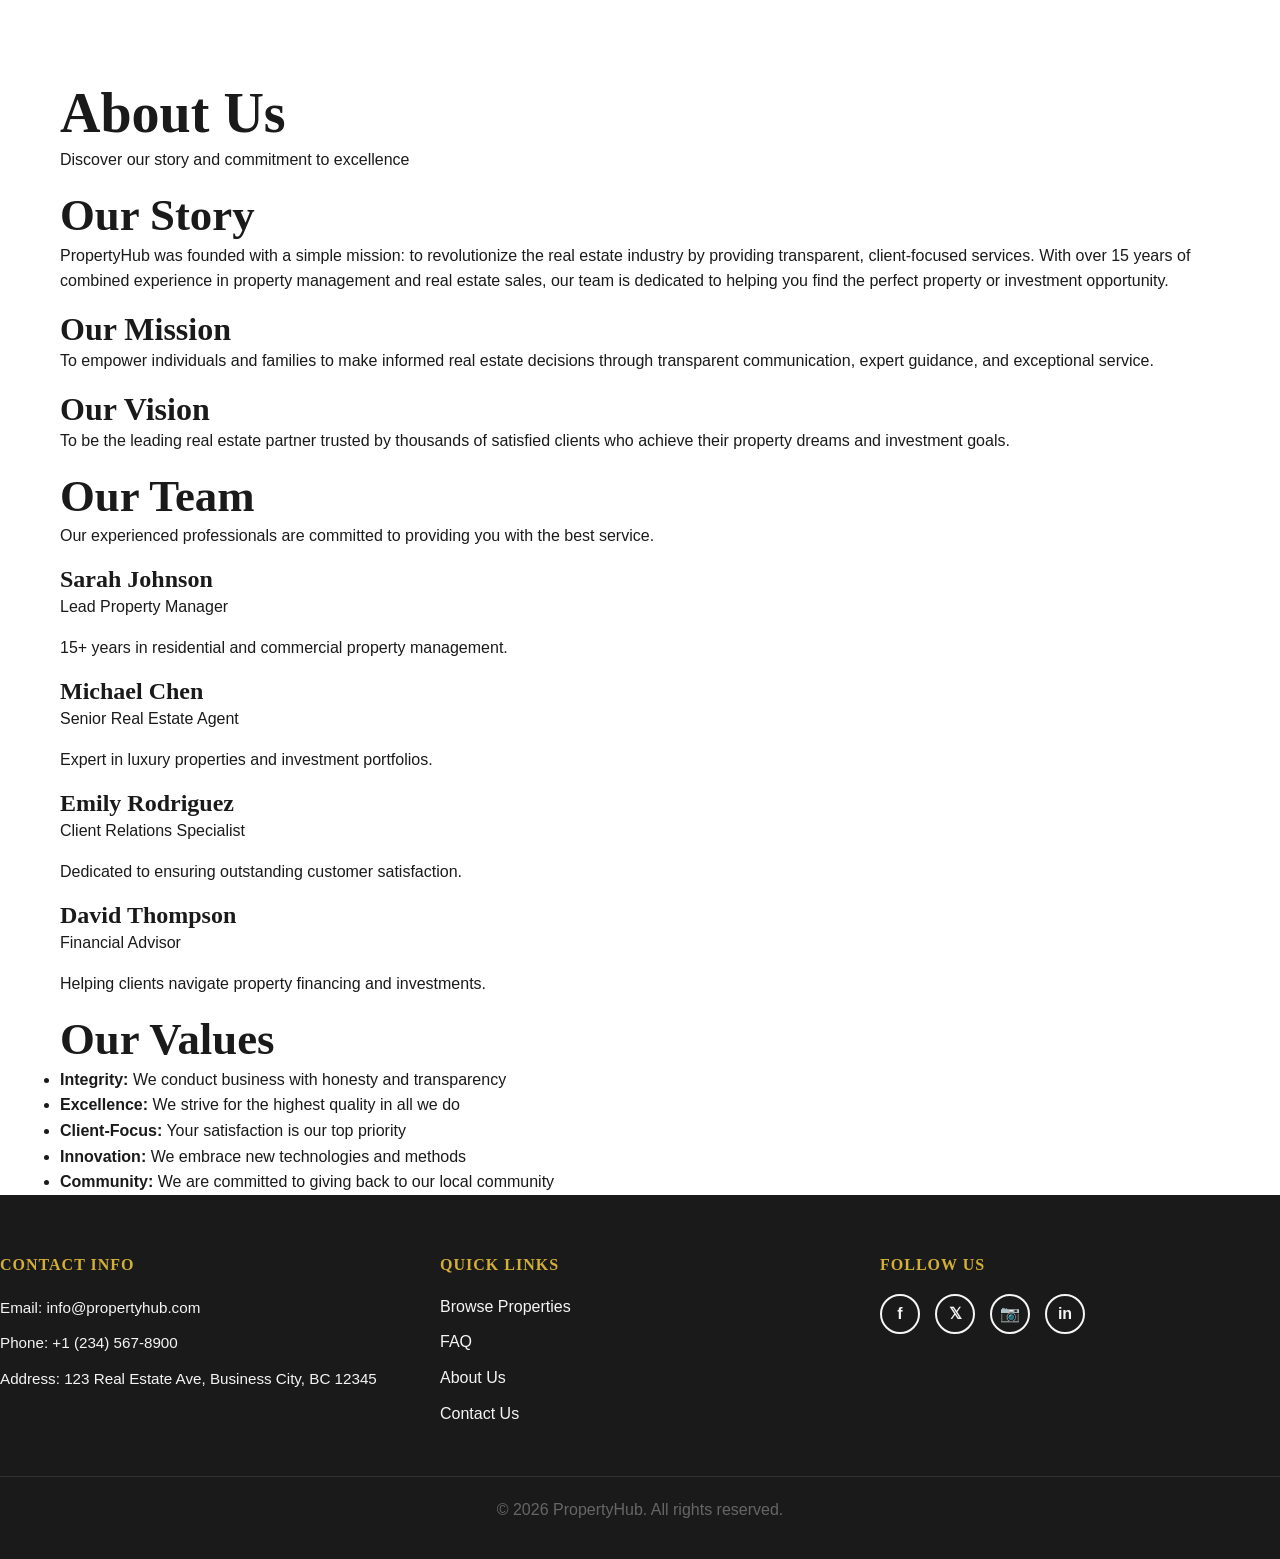
<file: about-us.html>
<!DOCTYPE html>
<html lang="en">
<head>
    <meta charset="UTF-8">
    <meta name="viewport" content="width=device-width, initial-scale=1.0">
    <meta name="description" content="Learn more about PropertyHub and our mission in real estate services.">
    <title>About Us - Real Estate & Property Services</title>
    <link rel="stylesheet" href="assets/css/style.css">
    <link rel="stylesheet" href="assets/css/responsive.css">
</head>
<body>
    <!-- Header -->
    <header class="header">
        <div class="header-container">
            <div class="logo">
                <h1><a href="index.html">PropertyHub</a></h1>
            </div>
            <nav class="nav-menu">
                <ul>
                    <li><a href="index.html">Home</a></li>
                    <li><a href="about-us.html">About Us</a></li>
                    <li><a href="services.html">Services</a></li>
                    <li><a href="property-list.html">Properties</a></li>
                    <li><a href="blog.html">Blog</a></li>
                    <li><a href="faq.html">FAQ</a></li>
                    <li><a href="contact-us.html">Contact</a></li>
                </ul>
            </nav>
        </div>
    </header>

    <!-- Main Content -->
    <main class="main-content">
        <section class="page-header">
            <div class="container">
                <h1>About Us</h1>
                <p>Discover our story and commitment to excellence</p>
            </div>
        </section>

        <section class="about-section">
            <div class="container">
                <h2>Our Story</h2>
                <p>PropertyHub was founded with a simple mission: to revolutionize the real estate industry by providing transparent, client-focused services. With over 15 years of combined experience in property management and real estate sales, our team is dedicated to helping you find the perfect property or investment opportunity.</p>
            </div>
        </section>

        <section class="mission-vision">
            <div class="container">
                <div class="mission-card">
                    <h3>Our Mission</h3>
                    <p>To empower individuals and families to make informed real estate decisions through transparent communication, expert guidance, and exceptional service.</p>
                </div>
                <div class="vision-card">
                    <h3>Our Vision</h3>
                    <p>To be the leading real estate partner trusted by thousands of satisfied clients who achieve their property dreams and investment goals.</p>
                </div>
            </div>
        </section>

        <section class="team-section">
            <div class="container">
                <h2>Our Team</h2>
                <p>Our experienced professionals are committed to providing you with the best service.</p>
                <div class="team-grid">
                    <div class="team-member">
                        <h4>Sarah Johnson</h4>
                        <p class="role">Lead Property Manager</p>
                        <p>15+ years in residential and commercial property management.</p>
                    </div>
                    <div class="team-member">
                        <h4>Michael Chen</h4>
                        <p class="role">Senior Real Estate Agent</p>
                        <p>Expert in luxury properties and investment portfolios.</p>
                    </div>
                    <div class="team-member">
                        <h4>Emily Rodriguez</h4>
                        <p class="role">Client Relations Specialist</p>
                        <p>Dedicated to ensuring outstanding customer satisfaction.</p>
                    </div>
                    <div class="team-member">
                        <h4>David Thompson</h4>
                        <p class="role">Financial Advisor</p>
                        <p>Helping clients navigate property financing and investments.</p>
                    </div>
                </div>
            </div>
        </section>

        <section class="values-section">
            <div class="container">
                <h2>Our Values</h2>
                <ul class="values-list">
                    <li><strong>Integrity:</strong> We conduct business with honesty and transparency</li>
                    <li><strong>Excellence:</strong> We strive for the highest quality in all we do</li>
                    <li><strong>Client-Focus:</strong> Your satisfaction is our top priority</li>
                    <li><strong>Innovation:</strong> We embrace new technologies and methods</li>
                    <li><strong>Community:</strong> We are committed to giving back to our local community</li>
                </ul>
            </div>
        </section>
    </main>

    <!-- Footer -->
    <footer class="footer">
        <div class="footer-container">
            <div class="footer-section">
                <h5>Contact Info</h5>
                <p>Email: <a href="mailto:info@propertyhub.com">info@propertyhub.com</a></p>
                <p>Phone: <a href="tel:+1234567890">+1 (234) 567-8900</a></p>
                <p>Address: 123 Real Estate Ave, Business City, BC 12345</p>
            </div>

            <div class="footer-section">
                <h5>Quick Links</h5>
                <ul>
                    <li><a href="property-list.html">Browse Properties</a></li>
                    <li><a href="faq.html">FAQ</a></li>
                    <li><a href="about-us.html">About Us</a></li>
                    <li><a href="contact-us.html">Contact Us</a></li>
                </ul>
            </div>

            <div class="footer-section">
                <h5>Follow Us</h5>
                <div class="social-icons">
                    <a href="https://facebook.com" title="Facebook" target="_blank" rel="noopener noreferrer">
                        <span class="icon">f</span>
                    </a>
                    <a href="https://twitter.com" title="Twitter" target="_blank" rel="noopener noreferrer">
                        <span class="icon">𝕏</span>
                    </a>
                    <a href="https://instagram.com" title="Instagram" target="_blank" rel="noopener noreferrer">
                        <span class="icon">📷</span>
                    </a>
                    <a href="https://linkedin.com" title="LinkedIn" target="_blank" rel="noopener noreferrer">
                        <span class="icon">in</span>
                    </a>
                </div>
            </div>
        </div>

        <div class="footer-bottom">
            <p>&copy; 2026 PropertyHub. All rights reserved.</p>
        </div>
    </footer>

    <script src="assets/js/main.js"></script>
</body>
</html>
</file>
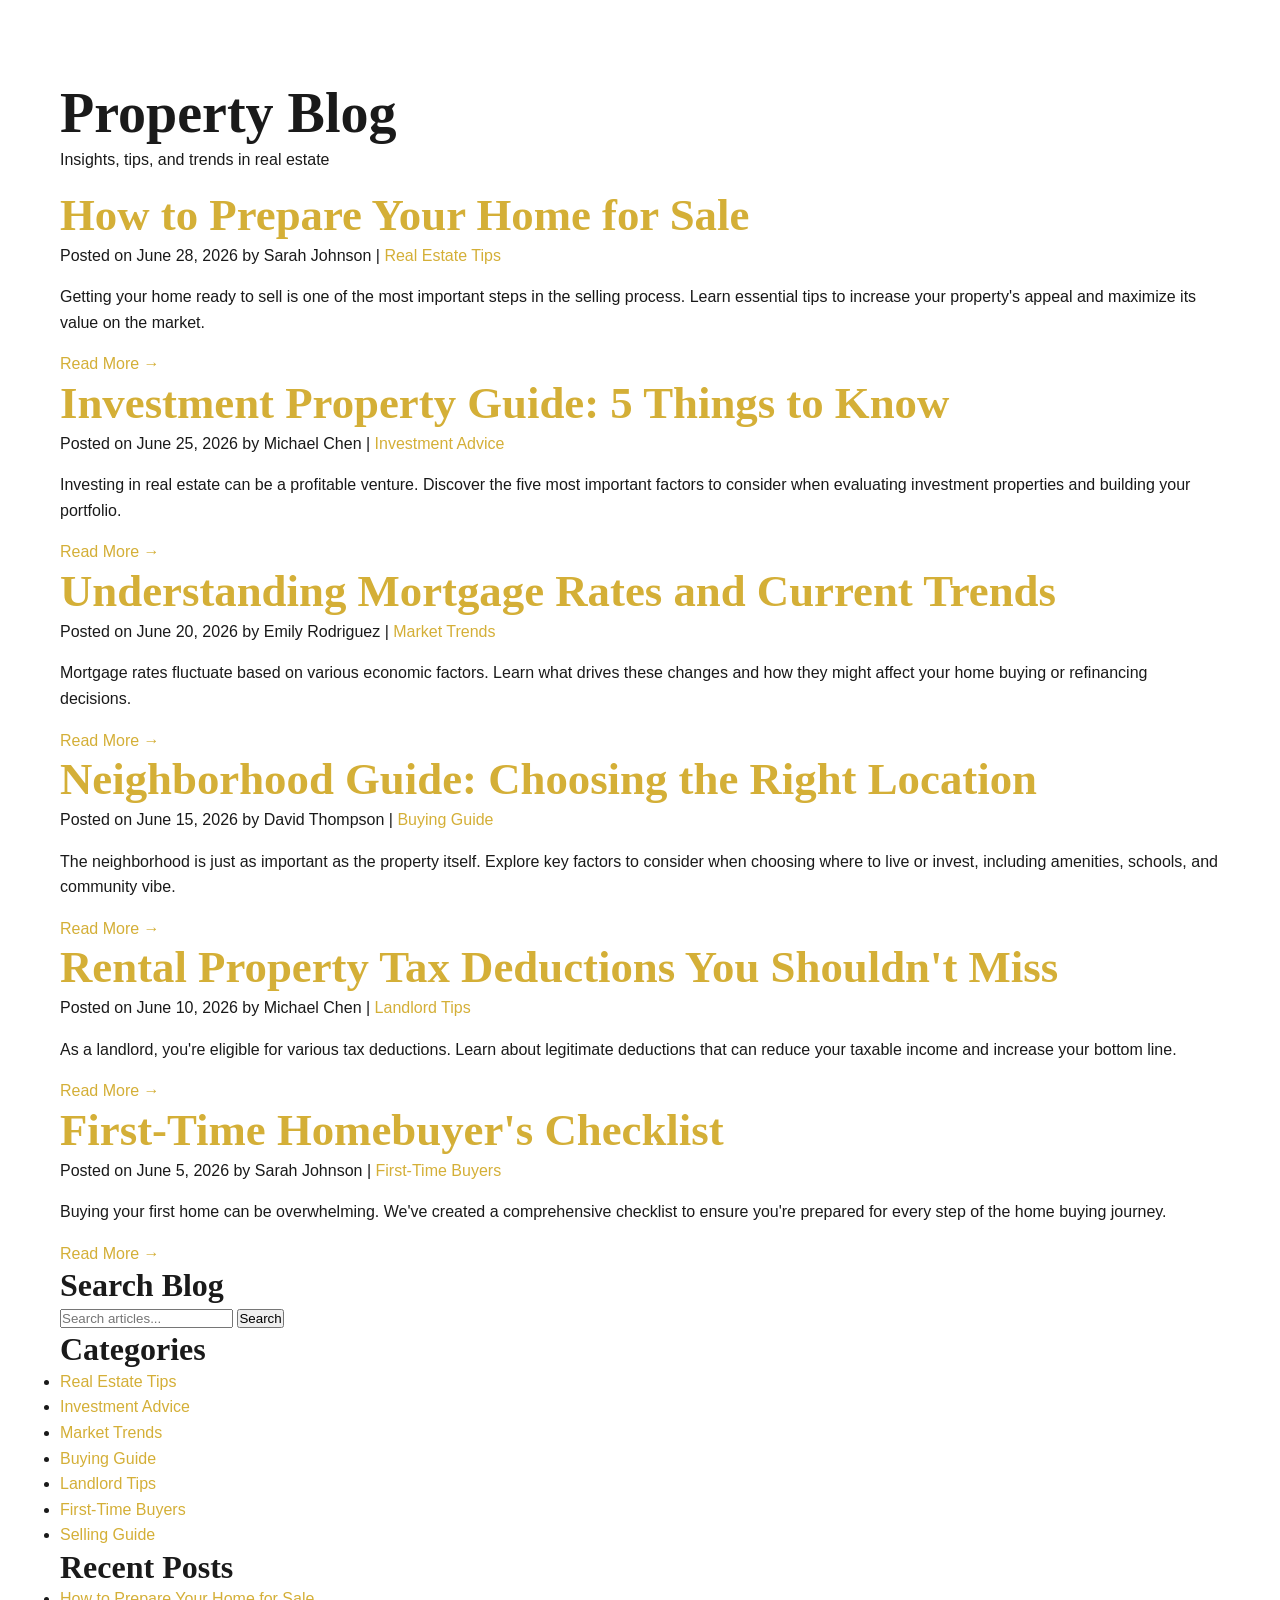
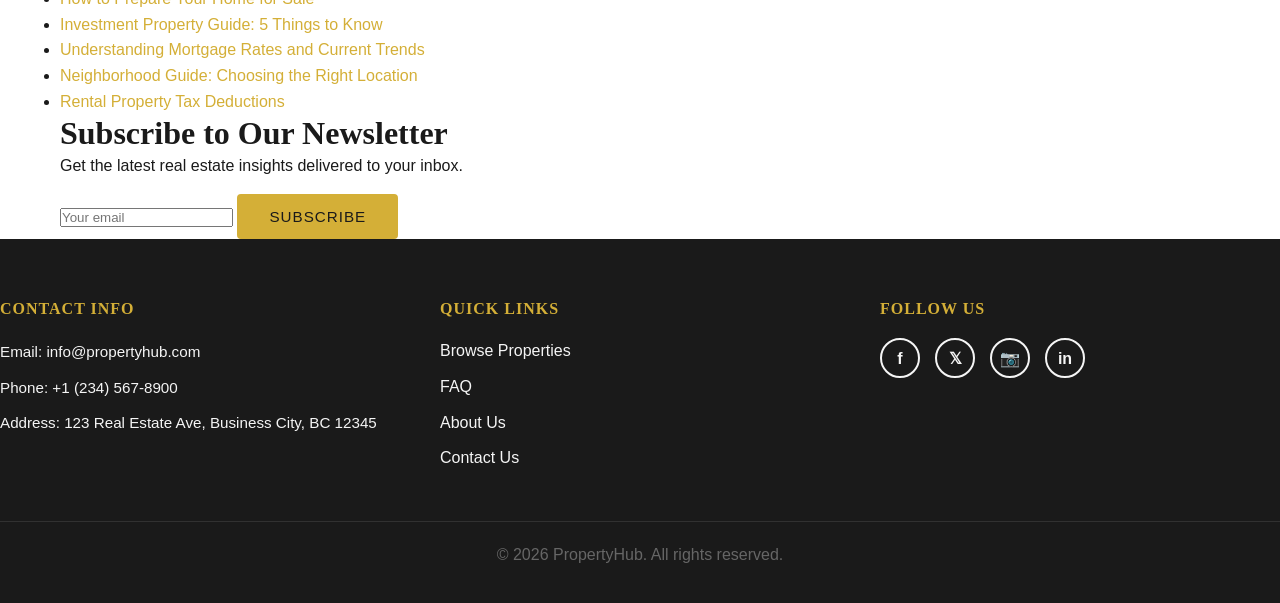
<file: blog.html>
<!DOCTYPE html>
<html lang="en">
<head>
    <meta charset="UTF-8">
    <meta name="viewport" content="width=device-width, initial-scale=1.0">
    <meta name="description" content="Read our latest articles on real estate trends, property tips, and investment advice.">
    <title>Blog - Real Estate & Property Services</title>
    <link rel="stylesheet" href="assets/css/style.css">
    <link rel="stylesheet" href="assets/css/responsive.css">
</head>
<body>
    <!-- Header -->
    <header class="header">
        <div class="header-container">
            <div class="logo">
                <h1><a href="index.html">PropertyHub</a></h1>
            </div>
            <nav class="nav-menu">
                <ul>
                    <li><a href="index.html">Home</a></li>
                    <li><a href="about-us.html">About Us</a></li>
                    <li><a href="services.html">Services</a></li>
                    <li><a href="property-list.html">Properties</a></li>
                    <li><a href="blog.html">Blog</a></li>
                    <li><a href="faq.html">FAQ</a></li>
                    <li><a href="contact-us.html">Contact</a></li>
                </ul>
            </nav>
        </div>
    </header>

    <!-- Main Content -->
    <main class="main-content">
        <section class="page-header">
            <div class="container">
                <h1>Property Blog</h1>
                <p>Insights, tips, and trends in real estate</p>
            </div>
        </section>

        <section class="blog-section">
            <div class="container">
                <div class="blog-wrapper">
                    <div class="blog-posts">
                        <article class="blog-post">
                            <h2><a href="blog-single.html">How to Prepare Your Home for Sale</a></h2>
                            <p class="post-meta">Posted on June 28, 2026 by Sarah Johnson | <a href="#">Real Estate Tips</a></p>
                            <p>Getting your home ready to sell is one of the most important steps in the selling process. Learn essential tips to increase your property's appeal and maximize its value on the market.</p>
                            <a href="blog-single.html" class="read-more">Read More →</a>
                        </article>

                        <article class="blog-post">
                            <h2><a href="blog-single.html">Investment Property Guide: 5 Things to Know</a></h2>
                            <p class="post-meta">Posted on June 25, 2026 by Michael Chen | <a href="#">Investment Advice</a></p>
                            <p>Investing in real estate can be a profitable venture. Discover the five most important factors to consider when evaluating investment properties and building your portfolio.</p>
                            <a href="blog-single.html" class="read-more">Read More →</a>
                        </article>

                        <article class="blog-post">
                            <h2><a href="blog-single.html">Understanding Mortgage Rates and Current Trends</a></h2>
                            <p class="post-meta">Posted on June 20, 2026 by Emily Rodriguez | <a href="#">Market Trends</a></p>
                            <p>Mortgage rates fluctuate based on various economic factors. Learn what drives these changes and how they might affect your home buying or refinancing decisions.</p>
                            <a href="blog-single.html" class="read-more">Read More →</a>
                        </article>

                        <article class="blog-post">
                            <h2><a href="blog-single.html">Neighborhood Guide: Choosing the Right Location</a></h2>
                            <p class="post-meta">Posted on June 15, 2026 by David Thompson | <a href="#">Buying Guide</a></p>
                            <p>The neighborhood is just as important as the property itself. Explore key factors to consider when choosing where to live or invest, including amenities, schools, and community vibe.</p>
                            <a href="blog-single.html" class="read-more">Read More →</a>
                        </article>

                        <article class="blog-post">
                            <h2><a href="blog-single.html">Rental Property Tax Deductions You Shouldn't Miss</a></h2>
                            <p class="post-meta">Posted on June 10, 2026 by Michael Chen | <a href="#">Landlord Tips</a></p>
                            <p>As a landlord, you're eligible for various tax deductions. Learn about legitimate deductions that can reduce your taxable income and increase your bottom line.</p>
                            <a href="blog-single.html" class="read-more">Read More →</a>
                        </article>

                        <article class="blog-post">
                            <h2><a href="blog-single.html">First-Time Homebuyer's Checklist</a></h2>
                            <p class="post-meta">Posted on June 5, 2026 by Sarah Johnson | <a href="#">First-Time Buyers</a></p>
                            <p>Buying your first home can be overwhelming. We've created a comprehensive checklist to ensure you're prepared for every step of the home buying journey.</p>
                            <a href="blog-single.html" class="read-more">Read More →</a>
                        </article>
                    </div>

                    <aside class="blog-sidebar">
                        <div class="search-box">
                            <h3>Search Blog</h3>
                            <form id="blogSearch">
                                <input type="search" placeholder="Search articles..." aria-label="Search blog">
                                <button type="submit">Search</button>
                            </form>
                        </div>

                        <div class="categories">
                            <h3>Categories</h3>
                            <ul>
                                <li><a href="#">Real Estate Tips</a></li>
                                <li><a href="#">Investment Advice</a></li>
                                <li><a href="#">Market Trends</a></li>
                                <li><a href="#">Buying Guide</a></li>
                                <li><a href="#">Landlord Tips</a></li>
                                <li><a href="#">First-Time Buyers</a></li>
                                <li><a href="#">Selling Guide</a></li>
                            </ul>
                        </div>

                        <div class="recent-posts">
                            <h3>Recent Posts</h3>
                            <ul>
                                <li><a href="blog-single.html">How to Prepare Your Home for Sale</a></li>
                                <li><a href="blog-single.html">Investment Property Guide: 5 Things to Know</a></li>
                                <li><a href="blog-single.html">Understanding Mortgage Rates and Current Trends</a></li>
                                <li><a href="blog-single.html">Neighborhood Guide: Choosing the Right Location</a></li>
                                <li><a href="blog-single.html">Rental Property Tax Deductions</a></li>
                            </ul>
                        </div>

                        <div class="newsletter">
                            <h3>Subscribe to Our Newsletter</h3>
                            <p>Get the latest real estate insights delivered to your inbox.</p>
                            <form id="newsletterForm">
                                <input type="email" placeholder="Your email" required>
                                <button type="submit" class="btn btn-primary">Subscribe</button>
                            </form>
                        </div>
                    </aside>
                </div>
            </div>
        </section>
    </main>

    <!-- Footer -->
    <footer class="footer">
        <div class="footer-container">
            <div class="footer-section">
                <h5>Contact Info</h5>
                <p>Email: <a href="mailto:info@propertyhub.com">info@propertyhub.com</a></p>
                <p>Phone: <a href="tel:+1234567890">+1 (234) 567-8900</a></p>
                <p>Address: 123 Real Estate Ave, Business City, BC 12345</p>
            </div>

            <div class="footer-section">
                <h5>Quick Links</h5>
                <ul>
                    <li><a href="property-list.html">Browse Properties</a></li>
                    <li><a href="faq.html">FAQ</a></li>
                    <li><a href="about-us.html">About Us</a></li>
                    <li><a href="contact-us.html">Contact Us</a></li>
                </ul>
            </div>

            <div class="footer-section">
                <h5>Follow Us</h5>
                <div class="social-icons">
                    <a href="https://facebook.com" title="Facebook" target="_blank" rel="noopener noreferrer">
                        <span class="icon">f</span>
                    </a>
                    <a href="https://twitter.com" title="Twitter" target="_blank" rel="noopener noreferrer">
                        <span class="icon">𝕏</span>
                    </a>
                    <a href="https://instagram.com" title="Instagram" target="_blank" rel="noopener noreferrer">
                        <span class="icon">📷</span>
                    </a>
                    <a href="https://linkedin.com" title="LinkedIn" target="_blank" rel="noopener noreferrer">
                        <span class="icon">in</span>
                    </a>
                </div>
            </div>
        </div>

        <div class="footer-bottom">
            <p>&copy; 2026 PropertyHub. All rights reserved.</p>
        </div>
    </footer>

    <script src="assets/js/main.js"></script>
</body>
</html>
</file>
<file: assets/css/style.css>
/* ================================================================
   CSS CUSTOM PROPERTIES (Theme Variables)
   ================================================================ */
:root {
    --color-primary: #d4af37;
    --color-dark: #1a1a1a;
    --color-light: #f5f5f5;
    --color-gray: #666;
    --color-gray-light: #e8e8e8;
    --color-white: #ffffff;
    --font-heading: 'Playfair Display', serif;
    --font-body: 'Lato', sans-serif;
    --transition-smooth: 0.3s ease;
    --shadow-light: 0 2px 10px rgba(0, 0, 0, 0.05);
    --shadow-medium: 0 4px 20px rgba(0, 0, 0, 0.1);
    --shadow-heavy: 0 8px 40px rgba(0, 0, 0, 0.15);
}

/* ================================================================
   GLOBAL STYLES
   ================================================================ */
* {
    margin: 0;
    padding: 0;
    box-sizing: border-box;
}

html {
    scroll-behavior: smooth;
}

body {
    font-family: var(--font-body);
    color: var(--color-dark);
    background-color: var(--color-white);
    line-height: 1.6;
}

/* ================================================================
   TYPOGRAPHY
   ================================================================ */
h1, h2, h3, h4, h5, h6 {
    font-family: var(--font-heading);
    font-weight: 600;
    line-height: 1.2;
}

h1 { font-size: 3.5rem; }
h2 { font-size: 2.8rem; }
h3 { font-size: 2rem; }
h4 { font-size: 1.5rem; }
h5 { font-size: 1.25rem; }
h6 { font-size: 1rem; }

p {
    font-size: 1rem;
    margin-bottom: 1rem;
}

a {
    color: var(--color-primary);
    text-decoration: none;
    transition: color var(--transition-smooth);
}

a:hover {
    color: var(--color-dark);
}

/* ================================================================
   CONTAINERS
   ================================================================ */
.container {
    max-width: 1200px;
    margin: 0 auto;
    padding: 0 20px;
}

/* ================================================================
   BUTTONS
   ================================================================ */
.btn {
    display: inline-block;
    padding: 12px 30px;
    font-family: var(--font-body);
    font-size: 0.95rem;
    font-weight: 500;
    text-transform: uppercase;
    letter-spacing: 1px;
    border: 2px solid;
    border-radius: 4px;
    cursor: pointer;
    transition: all var(--transition-smooth);
    text-align: center;
    text-decoration: none;
}

.btn-primary {
    background-color: var(--color-primary);
    color: var(--color-dark);
    border-color: var(--color-primary);
}

.btn-primary:hover {
    background-color: transparent;
    color: var(--color-primary);
}

.btn-secondary {
    background-color: transparent;
    color: var(--color-dark);
    border-color: var(--color-dark);
}

.btn-secondary:hover {
    background-color: var(--color-dark);
    color: var(--color-white);
}

/* ================================================================
   HEADER
   ================================================================ */

header.header {
    position: fixed;
    top: 0;
    left: 0;
    right: 0;
    height: 80px;
    z-index: 1000;
    transition: all var(--transition-smooth);
    background-color: transparent;
}

/* Header scrolled state */
header.header.scrolled {
    background-color: var(--color-white);
    box-shadow: var(--shadow-light);
}

.header-container {
    display: flex;
    justify-content: space-between;
    align-items: center;
    height: 100%;
    padding: 0 40px;
}

/* Logo */
.logo {
    flex-shrink: 0;
}

.logo h1 {
    font-size: 1.8rem;
    margin: 0;
}

.logo a {
    color: var(--color-white);
    transition: color var(--transition-smooth);
}

header.header.scrolled .logo a {
    color: var(--color-dark);
}

.logo a:hover {
    color: var(--color-primary);
}

/* Navigation Menu */
.nav-menu {
    flex: 1;
    display: flex;
    justify-content: center;
    margin: 0 40px;
}

.nav-menu > ul {
    list-style: none;
    display: flex;
    gap: 0;
}

.nav-menu > ul > li {
    position: relative;
}

.nav-menu > ul > li > a {
    display: block;
    padding: 28px 20px;
    color: var(--color-white);
    font-size: 0.95rem;
    font-weight: 500;
    text-transform: uppercase;
    letter-spacing: 0.5px;
    transition: color var(--transition-smooth);
}

header.header.scrolled .nav-menu > ul > li > a {
    color: var(--color-dark);
}

.nav-menu > ul > li > a:hover {
    color: var(--color-primary);
}

/* Dropdown Menu */
.dropdown {
    position: absolute;
    top: 100%;
    left: 0;
    background-color: var(--color-white);
    min-width: 250px;
    box-shadow: var(--shadow-medium);
    opacity: 0;
    visibility: hidden;
    transform: translateY(-10px);
    transition: all var(--transition-smooth);
    pointer-events: none;
    border-top: 3px solid var(--color-primary);
    z-index: 100;
}

.nav-menu li:hover > .dropdown {
    opacity: 1;
    visibility: visible;
    transform: translateY(0);
    pointer-events: auto;
}

.dropdown ul {
    list-style: none;
}

.dropdown ul li {
    border-bottom: 1px solid var(--color-gray-light);
}

.dropdown ul li:last-child {
    border-bottom: none;
}

.dropdown ul li a {
    display: block;
    padding: 12px 20px;
    color: var(--color-dark);
    font-size: 0.9rem;
    text-transform: capitalize;
    letter-spacing: 0;
    transition: all var(--transition-smooth);
}

.dropdown ul li a:hover {
    background-color: var(--color-light);
    padding-left: 25px;
    color: var(--color-primary);
}

/* Nested Dropdown */
.dropdown-submenu {
    position: relative;
}

.dropdown-submenu > a::after {
    content: '›';
    position: absolute;
    right: 15px;
    top: 50%;
    transform: translateY(-50%);
    font-size: 1.2rem;
}

.nested-dropdown {
    position: absolute;
    top: 0;
    left: 100%;
    background-color: var(--color-white);
    min-width: 200px;
    box-shadow: var(--shadow-medium);
    opacity: 0;
    visibility: hidden;
    transform: translateX(-10px);
    transition: all var(--transition-smooth);
    pointer-events: none;
    border-top: 3px solid var(--color-primary);
}

.dropdown-submenu:hover > .nested-dropdown {
    opacity: 1;
    visibility: visible;
    transform: translateX(0);
    pointer-events: auto;
}

.nested-dropdown ul {
    list-style: none;
}

.nested-dropdown ul li {
    border-bottom: 1px solid var(--color-gray-light);
}

.nested-dropdown ul li:last-child {
    border-bottom: none;
}

.nested-dropdown ul li a {
    display: block;
    padding: 10px 15px;
    color: var(--color-dark);
    font-size: 0.85rem;
    transition: all var(--transition-smooth);
}

.nested-dropdown ul li a:hover {
    background-color: var(--color-light);
    padding-left: 20px;
    color: var(--color-primary);
}

/* Header Right Actions */
.header-actions {
    display: flex;
    align-items: center;
    gap: 30px;
    flex-shrink: 0;
}

.header-actions .btn {
    margin: 0;
    padding: 10px 22px;
    font-size: 0.85rem;
}

/* Hamburger Menu */
.hamburger {
    display: none;
    flex-direction: column;
    gap: 6px;
    background: none;
    border: none;
    cursor: pointer;
    padding: 0;
    z-index: 1001;
}

.hamburger span {
    width: 25px;
    height: 3px;
    background-color: var(--color-white);
    border-radius: 2px;
    transition: all var(--transition-smooth);
}

header.header.scrolled .hamburger span {
    background-color: var(--color-dark);
}

.hamburger.active span:nth-child(1) {
    transform: rotate(45deg) translate(8px, 8px);
}

.hamburger.active span:nth-child(2) {
    opacity: 0;
}

.hamburger.active span:nth-child(3) {
    transform: rotate(-45deg) translate(8px, -8px);
}

/* Mobile Menu */
.mobile-menu {
    position: fixed;
    top: 0;
    right: -100%;
    width: 100%;
    height: 100vh;
    background-color: var(--color-white);
    z-index: 999;
    transition: right var(--transition-smooth);
    overflow-y: auto;
    padding-top: 100px;
    display: none;
}

.mobile-menu.active {
    right: 0;
}

.mobile-menu-header {
    padding: 30px;
    border-bottom: 1px solid var(--color-gray-light);
    display: none;
}

.mobile-menu-logo h2 {
    margin: 0;
}

.mobile-menu-nav {
    padding: 20px 0;
}

.mobile-menu-nav ul {
    list-style: none;
}

.mobile-menu-nav > ul > li {
    border-bottom: 1px solid var(--color-gray-light);
}

.mobile-menu-nav > ul > li > a {
    display: block;
    padding: 15px 30px;
    color: var(--color-dark);
    font-size: 0.95rem;
    font-weight: 500;
    text-transform: uppercase;
    letter-spacing: 0.5px;
}

.mobile-menu-nav > ul > li > a:hover {
    color: var(--color-primary);
}

/* Mobile Accordion */
.mobile-menu-nav .dropdown {
    position: static;
    max-height: 0;
    overflow: hidden;
    opacity: 1;
    visibility: visible;
    transform: none;
    box-shadow: none;
    background-color: var(--color-light);
    border-top: none;
    transition: max-height var(--transition-smooth);
}

.mobile-menu-nav .dropdown.active {
    max-height: 500px;
}

.mobile-menu-nav li > a::after {
    content: '▼';
    float: right;
    font-size: 0.7rem;
    transition: transform var(--transition-smooth);
    display: none;
}

.mobile-menu-nav li > a.has-dropdown::after {
    display: inline;
}

.mobile-menu-nav li > a.has-dropdown.active::after {
    transform: rotate(180deg);
}

.mobile-menu-nav .dropdown ul li a {
    padding: 10px 30px 10px 50px;
    font-size: 0.85rem;
    text-transform: capitalize;
}

/* Mobile Social Icons */
.mobile-menu-social {
    padding: 30px;
    border-top: 1px solid var(--color-gray-light);
    display: none;
}

.social-icons-mobile {
    display: flex;
    gap: 20px;
}

.social-icons-mobile a {
    display: inline-flex;
    align-items: center;
    justify-content: center;
    width: 40px;
    height: 40px;
    background-color: var(--color-dark);
    color: var(--color-white);
    border-radius: 50%;
    font-size: 1.1rem;
    transition: all var(--transition-smooth);
}

.social-icons-mobile a:hover {
    background-color: var(--color-primary);
    color: var(--color-dark);
}

/* ================================================================
   HERO SLIDER
   ================================================================ */

.hero-slider {
    position: relative;
    width: 100%;
    height: 100vh;
    overflow: hidden;
}

.hero-slides-container {
    position: relative;
    width: 100%;
    height: 100%;
}

.hero-slide {
    position: absolute;
    top: 0;
    left: 0;
    width: 100%;
    height: 100%;
    background-size: cover;
    background-position: center;
    background-repeat: no-repeat;
    opacity: 0;
    transition: opacity 0.8s ease-in-out;
    display: flex;
    align-items: center;
    justify-content: center;
}

.hero-slide.active {
    opacity: 1;
    z-index: 1;
}

.hero-slide-overlay {
    position: absolute;
    top: 0;
    left: 0;
    width: 100%;
    height: 100%;
    background: linear-gradient(135deg, rgba(0, 0, 0, 0.6), rgba(0, 0, 0, 0.4));
    z-index: 0;
}

.hero-slide-content {
    position: relative;
    z-index: 2;
    color: var(--color-white);
    text-align: center;
    max-width: 800px;
    padding: 0 20px;
    animation: slideInContent 0.8s ease-out;
}

@keyframes slideInContent {
    from {
        opacity: 0;
        transform: translateY(30px);
    }
    to {
        opacity: 1;
        transform: translateY(0);
    }
}

.hero-slide-eyebrow {
    font-size: 0.9rem;
    letter-spacing: 2px;
    text-transform: uppercase;
    margin-bottom: 15px;
    opacity: 0.9;
}

.hero-slide-title {
    font-size: 3.5rem;
    font-weight: 700;
    margin-bottom: 15px;
    line-height: 1.2;
}

.hero-slide-subtitle {
    font-size: 1.3rem;
    margin-bottom: 30px;
    opacity: 0.95;
}

/* Hero Slider Controls */
.hero-slider-arrow {
    position: absolute;
    top: 50%;
    transform: translateY(-50%);
    background-color: rgba(255, 255, 255, 0.2);
    border: 2px solid rgba(255, 255, 255, 0.5);
    color: var(--color-white);
    font-size: 1.5rem;
    width: 50px;
    height: 50px;
    cursor: pointer;
    z-index: 10;
    transition: all var(--transition-smooth);
    border-radius: 4px;
}

.hero-slider-arrow:hover {
    background-color: rgba(255, 255, 255, 0.3);
    border-color: var(--color-primary);
    color: var(--color-primary);
}

.hero-slider-prev {
    left: 40px;
}

.hero-slider-next {
    right: 40px;
}

/* Pagination Dots */
.hero-slider-pagination {
    position: absolute;
    bottom: 40px;
    left: 50%;
    transform: translateX(-50%);
    display: flex;
    gap: 12px;
    z-index: 10;
}

.hero-slider-dot {
    width: 12px;
    height: 12px;
    border-radius: 50%;
    background-color: rgba(255, 255, 255, 0.5);
    border: none;
    cursor: pointer;
    transition: all var(--transition-smooth);
}

.hero-slider-dot.active {
    background-color: var(--color-primary);
    width: 30px;
    border-radius: 6px;
}

.hero-slider-dot:hover {
    background-color: rgba(255, 255, 255, 0.8);
}

/* ================================================================
   INTRO & COUNTERS
   ================================================================ */

.property-intro {
    padding: 80px 0;
    background-color: var(--color-white);
}

.intro-wrapper {
    display: grid;
    grid-template-columns: 1fr 1fr;
    gap: 60px;
    align-items: center;
}

/* Overlapping Images */
.intro-images {
    position: relative;
    height: 500px;
}

.intro-image {
    position: absolute;
    width: 350px;
    height: 400px;
    object-fit: cover;
    box-shadow: var(--shadow-heavy);
    border-radius: 8px;
}

.intro-image-1 {
    top: 0;
    left: 0;
    z-index: 2;
}

.intro-image-2 {
    bottom: 0;
    right: 0;
    z-index: 1;
    width: 300px;
    height: 350px;
}

/* Content Section */
.intro-content h2 {
    margin-bottom: 20px;
    font-size: 2.5rem;
}

.intro-content > p {
    font-size: 1.1rem;
    color: var(--color-gray);
    margin-bottom: 40px;
    line-height: 1.8;
}

/* Counters Row */
.counters-row {
    display: grid;
    grid-template-columns: repeat(4, 1fr);
    gap: 30px;
    margin-bottom: 50px;
    padding-bottom: 40px;
    border-bottom: 2px solid var(--color-gray-light);
}

.counter-item {
    text-align: center;
}

.counter-number {
    font-size: 3rem;
    font-weight: 700;
    color: var(--color-primary);
    font-family: var(--font-heading);
    line-height: 1;
    margin-bottom: 10px;
}

.counter-label {
    font-size: 0.95rem;
    color: var(--color-gray);
    text-transform: uppercase;
    letter-spacing: 1px;
    margin: 0;
}

/* Amenities Marquee */
.amenities-marquee {
    margin-top: 50px;
    overflow: hidden;
    background-color: var(--color-light);
    padding: 20px 0;
    border-radius: 8px;
}

.marquee-content {
    display: flex;
    gap: 40px;
    animation: marquee 20s linear infinite;
    padding: 0 20px;
}

@keyframes marquee {
    0% {
        transform: translateX(0);
    }
    100% {
        transform: translateX(-50%);
    }
}

.amenity-item {
    display: inline-block;
    white-space: nowrap;
    font-size: 1rem;
    color: var(--color-dark);
    font-weight: 600;
    text-transform: uppercase;
    letter-spacing: 1px;
}

/* ================================================================
   RESPONSIVE DESIGN
   ================================================================ */

@media (max-width: 991px) {
    .header-container {
        padding: 0 20px;
    }

    .nav-menu {
        display: none;
    }

    .hamburger {
        display: flex;
    }

    .mobile-menu {
        display: block;
    }

    .mobile-menu-header {
        display: flex;
        justify-content: space-between;
        align-items: center;
    }

    .mobile-menu-social {
        display: block;
    }

    .header-actions .btn {
        display: none;
    }

    /* Hero Slider Mobile */
    .hero-slide-title {
        font-size: 2.5rem;
    }

    .hero-slide-subtitle {
        font-size: 1.1rem;
    }

    .hero-slider-arrow {
        width: 40px;
        height: 40px;
        font-size: 1.2rem;
    }

    .hero-slider-prev {
        left: 20px;
    }

    .hero-slider-next {
        right: 20px;
    }

    /* Intro Mobile */
    .intro-wrapper {
        grid-template-columns: 1fr;
        gap: 40px;
    }

    .counters-row {
        grid-template-columns: repeat(2, 1fr);
        gap: 20px;
    }
}

@media (max-width: 768px) {
    header.header {
        height: 70px;
    }

    .header-container {
        padding: 0 15px;
    }

    h1 { font-size: 2.5rem; }
    h2 { font-size: 2rem; }
    h3 { font-size: 1.5rem; }

    .hero-slider {
        height: 60vh;
    }

    .hero-slide-title {
        font-size: 1.8rem;
    }

    .intro-images {
        height: 350px;
    }

    .intro-image {
        width: 250px;
        height: 300px;
    }

    .intro-image-2 {
        width: 200px;
        height: 250px;
    }

    .intro-content h2 {
        font-size: 2rem;
    }
}

@media (max-width: 576px) {
    header.header {
        height: 60px;
    }

    .header-container {
        padding: 0 10px;
    }

    h1 { font-size: 2rem; }
    h2 { font-size: 1.5rem; }
    h3 { font-size: 1.25rem; }

    .hero-slider {
        height: 50vh;
    }

    .hero-slide-title {
        font-size: 1.5rem;
    }

    .hero-slide-eyebrow {
        font-size: 0.75rem;
    }

    .hero-slide-subtitle {
        font-size: 0.9rem;
    }

    .hero-slider-arrow {
        width: 35px;
        height: 35px;
        font-size: 1rem;
    }

    .hero-slider-prev {
        left: 10px;
    }

    .hero-slider-next {
        right: 10px;
    }

    .property-intro {
        padding: 50px 0;
    }

    .intro-images {
        height: 250px;
    }

    .intro-image {
        width: 180px;
        height: 220px;
    }

    .intro-image-2 {
        width: 140px;
        height: 180px;
    }

    .counters-row {
        grid-template-columns: 1fr 1fr;
        gap: 15px;
        margin-bottom: 30px;
    }

    .counter-number {
        font-size: 2rem;
    }

    .counter-label {
        font-size: 0.8rem;
    }
}

/* ================================================================
   FEATURED PROPERTIES SECTION
   ================================================================ */

.featured-properties {
    padding: 80px 0;
    background-color: var(--color-white);
}

.featured-properties .container h3 {
    text-align: center;
    margin-bottom: 15px;
    text-transform: uppercase;
    letter-spacing: 2px;
}

.featured-properties .container > p {
    text-align: center;
    font-size: 1.1rem;
    color: var(--color-gray);
    margin-bottom: 50px;
}

.properties-grid {
    display: grid;
    grid-template-columns: repeat(auto-fit, minmax(350px, 1fr));
    gap: 30px;
    margin-bottom: 50px;
}

.property-card {
    background-color: var(--color-white);
    border: 1px solid var(--color-gray-light);
    overflow: hidden;
    transition: all var(--transition-smooth);
    box-shadow: var(--shadow-light);
}

.property-card:hover {
    box-shadow: var(--shadow-heavy);
    transform: translateY(-10px);
}

.property-image {
    height: 250px;
    overflow: hidden;
    background-color: var(--color-gray-light);
    position: relative;
}

.property-image img {
    width: 100%;
    height: 100%;
    object-fit: cover;
    transition: transform var(--transition-smooth);
}

.property-card:hover .property-image img {
    transform: scale(1.1);
}

.property-info {
    padding: 25px;
}

.property-info h4 {
    margin-bottom: 10px;
    color: var(--color-dark);
}

.property-price {
    color: var(--color-primary);
    font-size: 1.3rem;
    font-weight: bold;
    margin-bottom: 5px;
}

.property-info p {
    font-size: 0.9rem;
    color: var(--color-gray);
    margin-bottom: 5px;
}

.property-info a {
    display: inline-block;
    margin-top: 10px;
    color: var(--color-primary);
    text-transform: uppercase;
    font-size: 0.85rem;
    letter-spacing: 1px;
    font-weight: 600;
}

.property-info a:hover {
    color: var(--color-dark);
}

/* ================================================================
   SERVICES OVERVIEW SECTION
   ================================================================ */

.services-overview {
    padding: 80px 0;
    background-color: var(--color-light);
}

.services-overview h3 {
    text-align: center;
    margin-bottom: 50px;
    text-transform: uppercase;
    letter-spacing: 2px;
}

.services-grid {
    display: grid;
    grid-template-columns: repeat(auto-fit, minmax(280px, 1fr));
    gap: 30px;
    margin-bottom: 50px;
}

.service-card {
    background-color: var(--color-white);
    padding: 30px;
    text-align: center;
    transition: all var(--transition-smooth);
    box-shadow: var(--shadow-light);
}

.service-card:hover {
    box-shadow: var(--shadow-medium);
    transform: translateY(-5px);
}

.service-card h4 {
    margin-bottom: 15px;
    color: var(--color-dark);
}

.service-card p {
    color: var(--color-gray);
    font-size: 0.95rem;
    margin-bottom: 0;
}

.services-overview .btn {
    display: block;
    margin: 0 auto;
}

/* ================================================================
   FOOTER
   ================================================================ */

.footer {
    background-color: var(--color-dark);
    color: var(--color-light);
    padding: 60px 0 20px;
}

.footer-container {
    display: grid;
    grid-template-columns: repeat(auto-fit, minmax(300px, 1fr));
    gap: 40px;
    margin-bottom: 40px;
}

.footer-section h5 {
    color: var(--color-primary);
    margin-bottom: 20px;
    text-transform: uppercase;
    letter-spacing: 1px;
    font-size: 1rem;
}

.footer-section p {
    font-size: 0.95rem;
    line-height: 1.8;
    margin-bottom: 8px;
}

.footer-section a {
    color: var(--color-light);
    transition: color var(--transition-smooth);
}

.footer-section a:hover {
    color: var(--color-primary);
}

.footer-section ul {
    list-style: none;
}

.footer-section ul li {
    margin-bottom: 10px;
}

.footer-section ul li a {
    display: inline-block;
    color: var(--color-light);
    transition: all var(--transition-smooth);
}

.footer-section ul li a:hover {
    margin-left: 5px;
    color: var(--color-primary);
}

.social-icons {
    display: flex;
    gap: 15px;
}

.social-icons a {
    display: inline-flex;
    align-items: center;
    justify-content: center;
    width: 40px;
    height: 40px;
    border: 2px solid var(--color-light);
    border-radius: 50%;
    color: var(--color-light);
    font-weight: bold;
    font-size: 1rem;
    transition: all var(--transition-smooth);
}

.social-icons a:hover {
    background-color: var(--color-primary);
    border-color: var(--color-primary);
    color: var(--color-dark);
}

.footer-bottom {
    border-top: 1px solid rgba(255, 255, 255, 0.1);
    padding-top: 20px;
    text-align: center;
    color: var(--color-gray);
    font-size: 0.9rem;
}

/* ================================================================
   UTILITY CLASSES
   ================================================================ */

.main-content {
    flex: 1;
}

body {
    padding-top: 80px;
}

@media (max-width: 768px) {
    body {
        padding-top: 70px;
    }
}

@media (max-width: 576px) {
    body {
        padding-top: 60px;
    }
}
</file>
<file: assets/css/responsive.css>
/* ================================================================
   RESPONSIVE CSS
   ================================================================ */

/* Tablets (768px - 991px) */
@media (max-width: 991px) {
    .container {
        padding: 0 15px;
    }

    .properties-grid {
        grid-template-columns: repeat(auto-fit, minmax(300px, 1fr));
    }

    .services-grid {
        grid-template-columns: repeat(auto-fit, minmax(250px, 1fr));
    }

    .footer-container {
        gap: 30px;
    }
}

/* Medium devices (576px - 767px) */
@media (max-width: 767px) {
    .container {
        padding: 0 15px;
    }

    h1 {
        font-size: 2.5rem;
    }

    h2 {
        font-size: 2rem;
    }

    h3 {
        font-size: 1.5rem;
    }

    h4 {
        font-size: 1.25rem;
    }

    .hero-content h2 {
        font-size: 2.5rem;
        letter-spacing: 1px;
    }

    .hero-content p {
        font-size: 1.1rem;
    }

    .featured-properties,
    .services-overview {
        padding: 60px 0;
    }

    .properties-grid {
        grid-template-columns: 1fr;
        gap: 20px;
    }

    .services-grid {
        grid-template-columns: 1fr;
    }

    .property-image {
        height: 200px;
    }

    .footer-container {
        grid-template-columns: 1fr;
        gap: 40px;
    }

    .page-header {
        padding: 60px 0;
    }

    .page-header h1 {
        font-size: 2rem;
    }

    .page-header p {
        font-size: 1rem;
    }
}

/* Small devices (< 576px) */
@media (max-width: 575px) {
    .container {
        padding: 0 12px;
    }

    h1 {
        font-size: 2rem;
    }

    h2 {
        font-size: 1.5rem;
    }

    h3 {
        font-size: 1.25rem;
    }

    h4 {
        font-size: 1.1rem;
    }

    p {
        font-size: 0.95rem;
    }

    .btn {
        padding: 10px 20px;
        font-size: 0.8rem;
        letter-spacing: 0.5px;
    }

    .hero-content h2 {
        font-size: 1.8rem;
        letter-spacing: 0.5px;
    }

    .hero-content p {
        font-size: 1rem;
    }

    .featured-properties,
    .services-overview {
        padding: 40px 0;
    }

    .featured-properties .container h3,
    .services-overview h3 {
        font-size: 1.5rem;
    }

    .property-card {
        border: none;
    }

    .property-image {
        height: 180px;
    }

    .property-info {
        padding: 15px;
    }

    .service-card {
        padding: 20px;
    }

    .footer-section h5 {
        font-size: 0.95rem;
    }

    .footer-section p {
        font-size: 0.9rem;
    }

    .page-header {
        padding: 40px 0;
    }

    .page-header h1 {
        font-size: 1.5rem;
    }

    .page-header p {
        font-size: 0.95rem;
    }

    .breadcrumb ul {
        font-size: 0.85rem;
    }

    .social-icons {
        gap: 10px;
    }

    .social-icons a {
        width: 35px;
        height: 35px;
        font-size: 0.9rem;
    }
}

/* Extra small devices (< 480px) */
@media (max-width: 479px) {
    .container {
        padding: 0 10px;
    }

    h1 {
        font-size: 1.75rem;
    }

    h2 {
        font-size: 1.35rem;
    }

    h3 {
        font-size: 1.1rem;
    }

    .hero {
        height: 50vh;
    }

    .hero-content h2 {
        font-size: 1.5rem;
    }

    .hero-content p {
        font-size: 0.95rem;
    }

    .featured-properties .container > p {
        font-size: 1rem;
    }

    .property-price {
        font-size: 1.1rem;
    }

    .property-info p {
        font-size: 0.85rem;
    }

    .page-header {
        padding: 30px 0;
    }

    .page-header h1 {
        font-size: 1.35rem;
    }

    .page-header p {
        font-size: 0.9rem;
    }

    .mt-20 { margin-top: 15px; }
    .mt-40 { margin-top: 25px; }
    .mb-20 { margin-bottom: 15px; }
    .mb-40 { margin-bottom: 25px; }
    .pt-40 { padding-top: 25px; }
    .pb-40 { padding-bottom: 25px; }
}

/* ================================================================
   PRINT STYLES
   ================================================================ */
@media print {
    header.header,
    .footer,
    .btn {
        display: none;
    }

    body {
        padding-top: 0;
    }

    .hero {
        display: none;
    }
}
</file>
